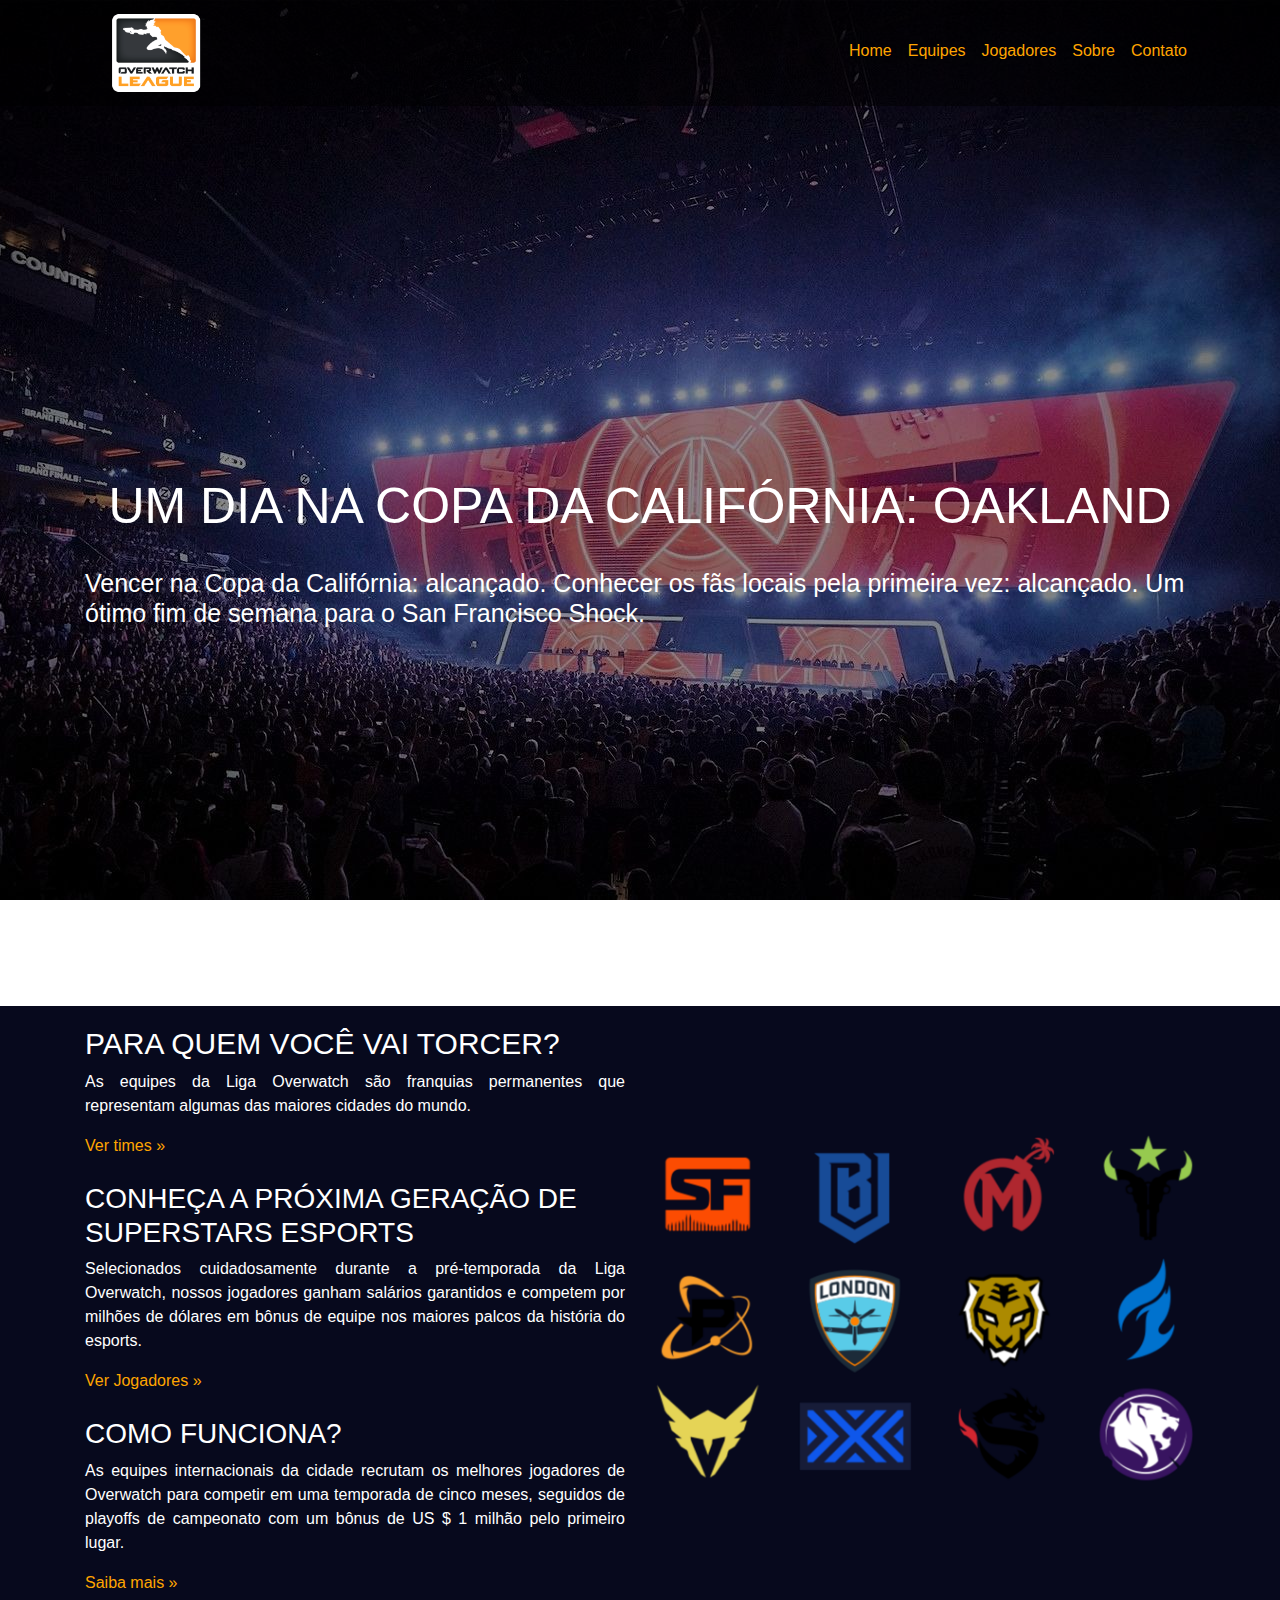
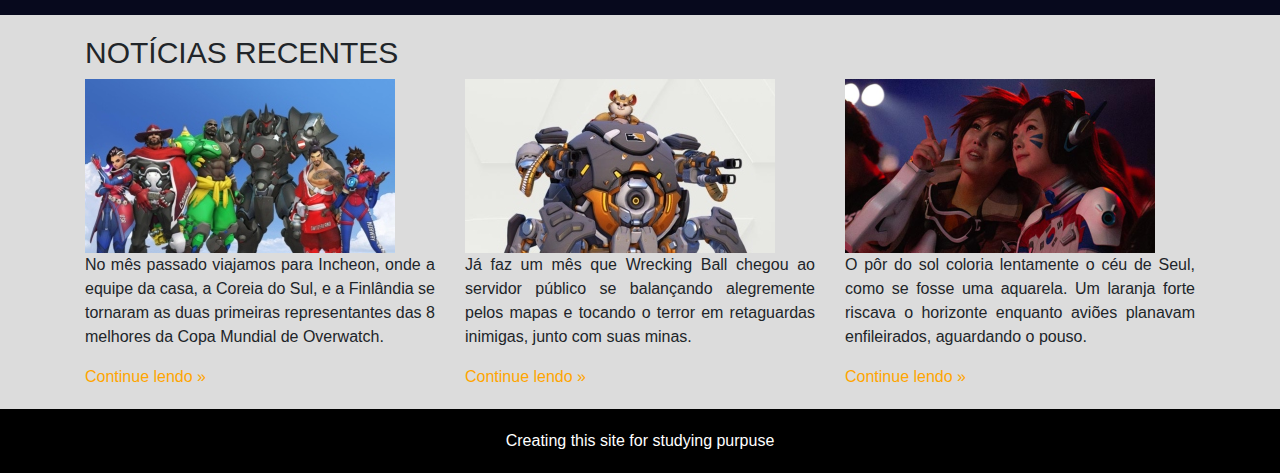
<file: index.html>
<!DOCTYPE html>
<html lang="pt-br">
<head>

	<meta charset="utf-8"/>

	<link rel="stylesheet" href="css/estilo.css"/>
	<link rel="stylesheet" href="css/bootstrap.min.css">
	<link rel="stylesheet" type="text/css" href="css/all.css">


	<title>Overwatch League</title>
	<link rel="icon" href="img/logo.png">

</head>
<body>
<!-- SUP DA PÁGINA (NOME DO SITE/LINKS GERAIS)-->
	<header>
		<nav class="navbar navbar-expand-md navbar-light navbar-transparente">
			<div class="container">
				<a href="index.html" class="navbar-brand">
					<img src="img/logo.png" class="logo">
				</a>

				<button class="navbar-toggler" data-toggle="collapse" data-target="#nav-principal">
					<i class="fas fa-bars"></i>
	          	</button>

				<div class="collapse navbar-collapse" id="nav-principal">
            		<ul class="navbar-nav ml-auto">
						<li class="nav-item">
							<a class="nav-link" href="index.html">Home</a>
						</li>
						<li class="nav-item">
							<a class="nav-link" href="equipes.html">Equipes</a>
						</li>
						<li class="nav-item">
							<a class="nav-link" href="jogadores.html">Jogadores</a>
						</li>
						<li class="nav-item">
							<a class="nav-link" href="sobre.html">Sobre</a>
						</li>
						<li class="nav-item">
							<a class="nav-link" href="contato.html">Contato</a>
						</li>
					</ul>
				</div>

			</div>
		</nav>
	</header>
		
<!-- SEGUNDA LINHA DA PÁGINA (Background Estádio)-->
	 

	<section id="home" class="d-flex">
		<div class="container align-self-center">
			<div class="row">
				<div class="col-md-12" style=" color: white">
					<h1 align="center">
						<a href="#" >UM DIA NA COPA DA CALIFÓRNIA: OAKLAND</a>
					</h1>
					<br/>
					<h4>Vencer na Copa da Califórnia: alcançado. Conhecer os fãs locais pela primeira vez: alcançado. Um ótimo fim de semana para o San Francisco Shock.</h4>
				</div>
			</div>
		</div>
	</section>

<!--  Terceira Linha (Lista de Times)  -->
	<section id="times">
		<div class="container">
			<div class="row">
				<div class="col-md-6" >
					<h2 class="branco">PARA QUEM VOCÊ VAI TORCER?</h2>
					<p class="branco">As equipes da Liga Overwatch são franquias permanentes que representam algumas das maiores cidades do mundo.</p>
					<a href="equipes.html" class="botao">Ver times &raquo;</a>

						<br/>
						<br/>

					<h3 class="branco">CONHEÇA A PRÓXIMA GERAÇÃO DE SUPERSTARS ESPORTS</h3>
					<p class="branco">Selecionados cuidadosamente durante a pré-temporada da Liga Overwatch, nossos jogadores ganham salários garantidos e competem por milhões de dólares em bônus de equipe nos maiores palcos da história do esports.</p>
					<a href="jogadores.html" class="botao">Ver Jogadores &raquo;</a>

						<br/>
						<br/>

					<h3 class="branco">COMO FUNCIONA?</h3>
					<p class="branco">As equipes internacionais da cidade recrutam os melhores jogadores de Overwatch para competir em uma temporada de cinco meses, seguidos de playoffs de campeonato com um bônus de US $ 1 milhão pelo primeiro lugar.</p>
					<a href="sobre.html" class="botao">Saiba mais &raquo;</a>


				</div>
				<div class="col-md-6 align-self-center">
					<img class="img-fluid times-home"  src="img/logos.png">
				</div>
			</div>
		</div>
	</section>


 <!-- QUARTA LINHA (NOTÍCIAS RECENTES)-->

 	<section id="noticias-home">
 		<div class="container">
 			<h2>NOTÍCIAS RECENTES</h2>
 			<div class="row">
 				<div class="col-md-4">
 					<img src="img/fasegrupo320.jpg">
					<p>No mês passado viajamos para Incheon, onde a equipe da casa, a Coreia do Sul, e a Finlândia se tornaram as duas primeiras representantes das 8 melhores da Copa Mundial de Overwatch.</p>
					<a href="#" class="botao">Continue lendo &raquo;</a>
 				</div>

 				<div class="col-md-4">
 					<img src="img/wreckingball.jpg">
					<p>Já faz um mês que Wrecking Ball chegou ao servidor público se balançando alegremente pelos mapas e tocando o terror em retaguardas inimigas, junto com suas minas.</p>
					<a href="#" class="botao">Continue lendo &raquo;</a>
 				</div>

 				<div class="col-md-4">
 					<img src="img/cosplay.png">
					<p>O pôr do sol coloria lentamente o céu de Seul, como se fosse uma aquarela. Um laranja forte riscava o horizonte enquanto aviões planavam enfileirados, aguardando o pouso.</p>
					<a href="#" class="botao">Continue lendo &raquo;</a>
 				</div>

 			</div>
 		</div>

 	</section>
		
<!-- Créditos da página-->
  	<div>
  		<div class="footer">
  			<div class="linha">
  				<footer>
  					<div class="coluna col12">
  						<span>Creating this site for studying purpuse</span>
  					</div>
  				</footer>
  			</div>
  		</div>
  	</div>

<script src="https://code.jquery.com/jquery-3.4.1.slim.min.js" integrity="sha384-J6qa4849blE2+poT4WnyKhv5vZF5SrPo0iEjwBvKU7imGFAV0wwj1yYfoRSJoZ+n" crossorigin="anonymous"></script>
<script src="https://cdn.jsdelivr.net/npm/popper.js@1.16.0/dist/umd/popper.min.js" integrity="sha384-Q6E9RHvbIyZFJoft+2mJbHaEWldlvI9IOYy5n3zV9zzTtmI3UksdQRVvoxMfooAo" crossorigin="anonymous"></script>
<script src="https://stackpath.bootstrapcdn.com/bootstrap/4.4.1/js/bootstrap.min.js" integrity="sha384-wfSDF2E50Y2D1uUdj0O3uMBJnjuUD4Ih7YwaYd1iqfktj0Uod8GCExl3Og8ifwB6" crossorigin="anonymous"></script>

</body>
</html>
</file>
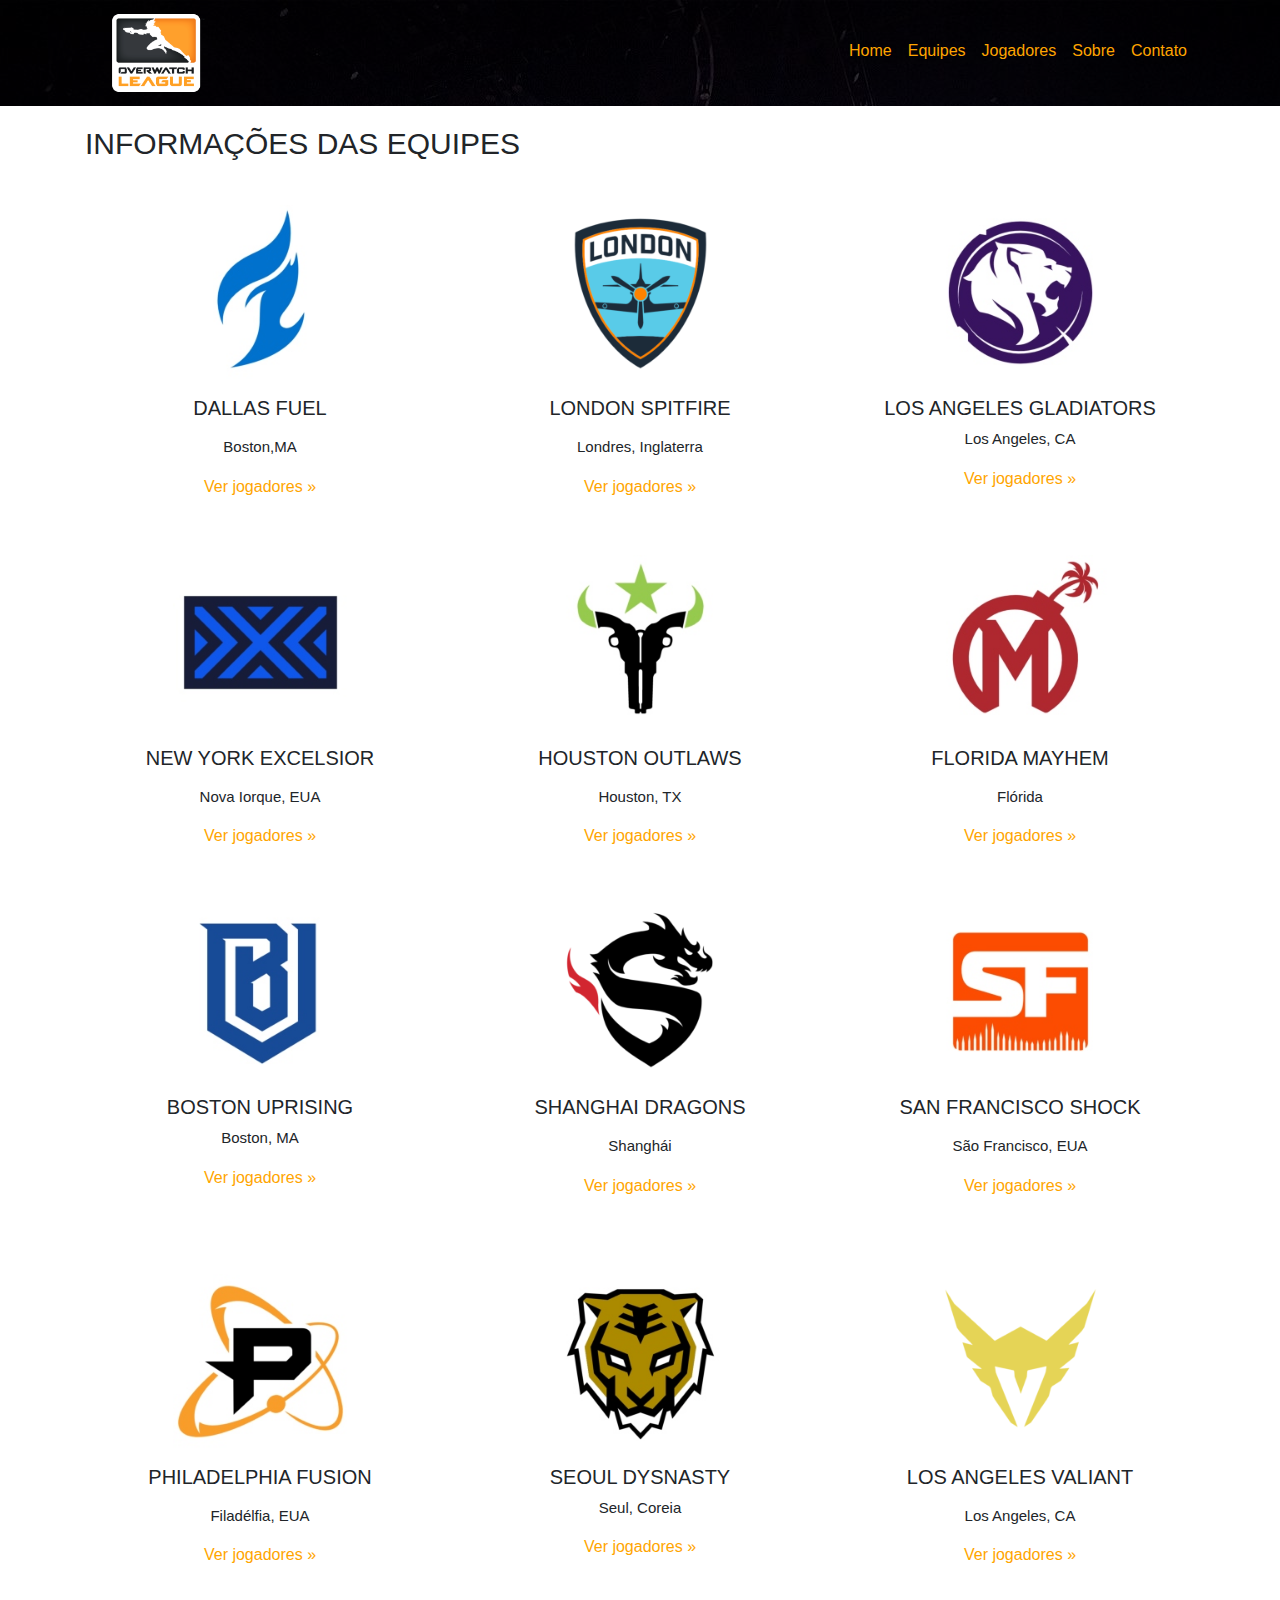
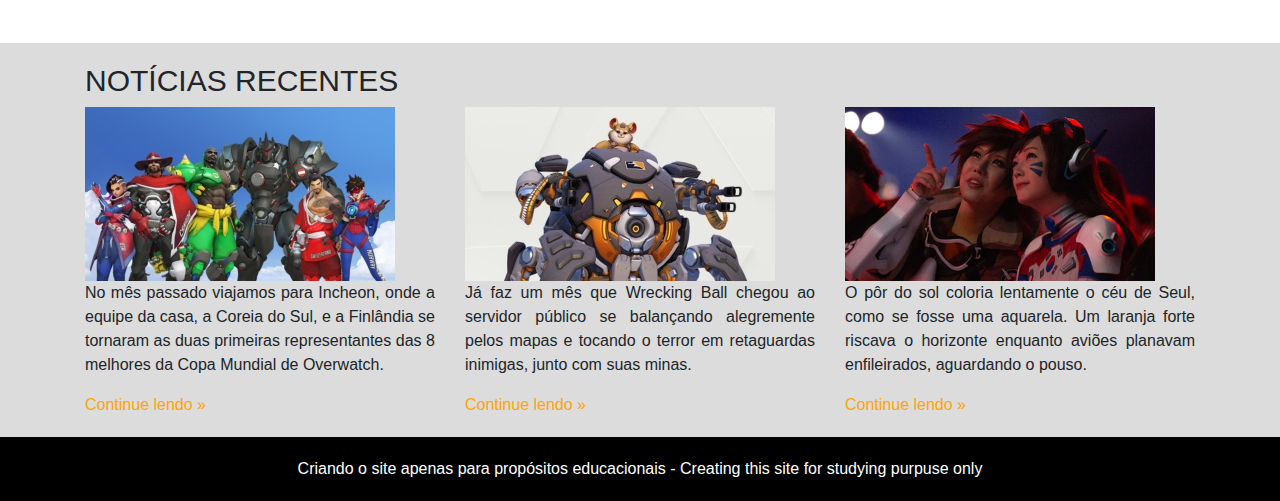
<file: equipes.html>
<!DOCTYPE html>
<html lang="pt-br">
<head>
	<meta charset="utf-8"/>
	<script src="https://code.jquery.com/jquery-3.4.1.slim.min.js" integrity="sha384-J6qa4849blE2+poT4WnyKhv5vZF5SrPo0iEjwBvKU7imGFAV0wwj1yYfoRSJoZ+n" crossorigin="anonymous"></script>
	<script src="https://cdn.jsdelivr.net/npm/popper.js@1.16.0/dist/umd/popper.min.js" integrity="sha384-Q6E9RHvbIyZFJoft+2mJbHaEWldlvI9IOYy5n3zV9zzTtmI3UksdQRVvoxMfooAo" crossorigin="anonymous"></script>
	<script src="https://stackpath.bootstrapcdn.com/bootstrap/4.4.1/js/bootstrap.min.js" integrity="sha384-wfSDF2E50Y2D1uUdj0O3uMBJnjuUD4Ih7YwaYd1iqfktj0Uod8GCExl3Og8ifwB6" crossorigin="anonymous"></script>
	<link rel="stylesheet" href="css/estilo.css"/>
	<link rel="stylesheet" href="css/bootstrap.min.css">
	<link rel="stylesheet" type="text/css" href="css/all.css">


	<title>Overwatch League</title>
	<link rel="icon" href="img/logo.png">
</head>
<body>

	<!-- SUP DA PÁGINA (NOME DO SITE/LINKS GERAIS)-->
	<header>
		<nav class="navbar navbar-expand-md navbar-light navbar-transparente">
			<div class="container">
				<a href="index.html" class="navbar-brand">
					<img src="img/logo.png" class="logo">
				</a>

				<button class="navbar-toggler" data-toggle="collapse" data-target="#nav-principal">
					<i class="fas fa-bars"></i>
	          	</button>

				<div class="collapse navbar-collapse" id="nav-principal">
            		<ul class="navbar-nav ml-auto">
						<li class="nav-item">
							<a class="nav-link" href="index.html">Home</a>
						</li>
						<li class="nav-item">
							<a class="nav-link" href="equipes.html">Equipes</a>
						</li>
						<li class="nav-item">
							<a class="nav-link" href="jogadores.html">Jogadores</a>
						</li>
						<li class="nav-item">
							<a class="nav-link" href="sobre.html">Sobre</a>
						</li>
						<li class="nav-item">
							<a class="nav-link" href="contato.html">Contato</a>
						</li>
					</ul>
				</div>

			</div>
		</nav>
	</header>


<!-- Equipes -->

	<section id="equipes">
		<div class="container">
			<h2 class="h2-equipes">INFORMAÇÕES DAS EQUIPES</h2>
			<div class="row ">
				<div class="col-md-4 div-equipes">
					<img class="centro"  src="img/dallas.jpg"/>
					<p><h3 class="h3-equipes">DALLAS FUEL</h3></p>
					<p class="sub-titulo">Boston,MA</p>
					<p><a href="" class="link-equipes">Ver jogadores &raquo;</a></p>
				</div>
				<div class="col-md-4 div-equipes">
					<img class="centro" src="img/spitfire.png"/>
					<p><h3 class="h3-equipes">LONDON SPITFIRE</h3></p>
					<p class="sub-titulo">Londres, Inglaterra</center></h5></P>
					<p><a href="" class="link-equipes">Ver jogadores &raquo;</a></p>
					
				</div>
				<div class="col-md-4 div-equipes">
					<img class="centro" src="img/gladiators.jpg"/>
					<p><h3 class="h3-equipes">LOS ANGELES GLADIATORS</h3>
					<p class="sub-titulo">Los Angeles, CA</p>
					<p><a href="" class="link-equipes">Ver jogadores &raquo;</a> </p>
					
				</div>
			</div>

			<div class="row">
				<div class="col-md-4 div-equipes">
					<img class="centro" src="img/excelsior.jpg"/>
					<p><h3 class="h3-equipes"> NEW YORK EXCELSIOR </h3></p>
					<p class="sub-titulo">Nova Iorque, EUA</p>
					<p><a href="" class="link-equipes">Ver jogadores &raquo;</a></p>
				</div>
				<div class="col-md-4 div-equipes">
					<img class="centro" src="img/outlaws.jpg"/>
					<p><h3 class="h3-equipes"> HOUSTON OUTLAWS </h3> </p>
					<p class="sub-titulo">Houston, TX</p>
					<p><a href="" class="link-equipes">Ver jogadores &raquo;</a></p>
				</div>
				<div class="col-md-4 div-equipes">
					<img class="centro" src="img/mayhem.jpg"/>
					<p><h3 class="h3-equipes"> FLORIDA MAYHEM </h3></p>
					<p class="sub-titulo">Flórida</p>
					<p><a href="" class="link-equipes">Ver jogadores &raquo;</a></p>
				</div>
			</div>

			<div class="row ">
				<div class="col-md-4 div-equipes">
					<img class="centro" src="img/uprising.jpg"/>
					<p><h3 class="h3-equipes"> BOSTON UPRISING </h3>
					<p class="sub-titulo">Boston, MA</p>
					<p><a href="" class="link-equipes">Ver jogadores &raquo;</a></p>
				</div>
				<div class="col-md-4 div-equipes">
					<img class="centro" src="img/dragons.png"/>
					<p><h3 class="h3-equipes"> SHANGHAI DRAGONS </h3></p>
					<p class="sub-titulo">Shanghái</center></h5></P>
					<p><a href="" class="link-equipes">Ver jogadores &raquo;</a></p>
					
				</div>
				<div class="col-md-4 div-equipes">
					<img class="centro" src="img/shock.jpg"/>
					<p><h3 class="h3-equipes">SAN FRANCISCO SHOCK </center></h3></p>
					<p class="sub-titulo">São Francisco, EUA</center></P>
					<p><a href="" class="link-equipes">Ver jogadores &raquo;</a></p>
					
				</div>
			</div>

			<div class="row div-equipes">
				<div class="col-md-4 div-equipes">
					<img class="centro" src="img/fusion.jpg"/>
					<p><h3 class="h3-equipes"> PHILADELPHIA FUSION</h3></p>
					<p class="sub-titulo">Filadélfia, EUA</P>
					<p><a href="" class="link-equipes">Ver jogadores &raquo;</a></p>
				</div>
				<div class="col-md-4 div-equipes">
					<img class="centro" src="img/dynasty.jpg"/>
					<p><h3 class="h3-equipes">SEOUL DYSNASTY </h3>
					<p class="sub-titulo">Seul, Coreia</p>
					<p ><a href="" class="link-equipes">Ver jogadores &raquo;</a></p>
					
				</div>
				<div class="col-md-4 div-equipes">
					<img class="centro" src="img/valiant.png"/>
					<p><h3 class="h3-equipes">LOS ANGELES VALIANT </center></h3></p>
					<p class="sub-titulo">Los Angeles, CA</P>
					<p><a href="" class="link-equipes" >Ver jogadores &raquo;</a></center></h4></p>
				</div>
			</div>

		</div>
	</section>

		
				
				
		<!--(NOTÍCIAS RECENTES)-->
	<section id="noticias-home">
 		<div class="container">
 			<h2>NOTÍCIAS RECENTES</h2>
 			<div class="row">
 				<div class="col-md-4">
 					<img src="img/fasegrupo320.jpg">
					<p>No mês passado viajamos para Incheon, onde a equipe da casa, a Coreia do Sul, e a Finlândia se tornaram as duas primeiras representantes das 8 melhores da Copa Mundial de Overwatch.</p>
					<a href="#" class="botao">Continue lendo &raquo;</a>
 				</div>

 				<div class="col-md-4">
 					<img src="img/wreckingball.jpg">
					<p>Já faz um mês que Wrecking Ball chegou ao servidor público se balançando alegremente pelos mapas e tocando o terror em retaguardas inimigas, junto com suas minas.</p>
					<a href="#" class="botao">Continue lendo &raquo;</a>
 				</div>

 				<div class="col-md-4">
 					<img src="img/cosplay.png">
					<p>O pôr do sol coloria lentamente o céu de Seul, como se fosse uma aquarela. Um laranja forte riscava o horizonte enquanto aviões planavam enfileirados, aguardando o pouso.</p>
					<a href="#" class="botao">Continue lendo &raquo;</a>
 				</div>
 			</div>
 		</div>
 	</section>

		<!-- Créditos da página-->
  	<div>
  		<div class="footer">
  			<div class="linha">
  				<footer>
  					<div class="coluna col12">
  						<span>Criando o site apenas para propósitos educacionais - Creating this site for studying purpuse only</span>
  					</div>
  				</footer>
  			</div>
  		</div>
  	</div>
</body>
</html>
</file>
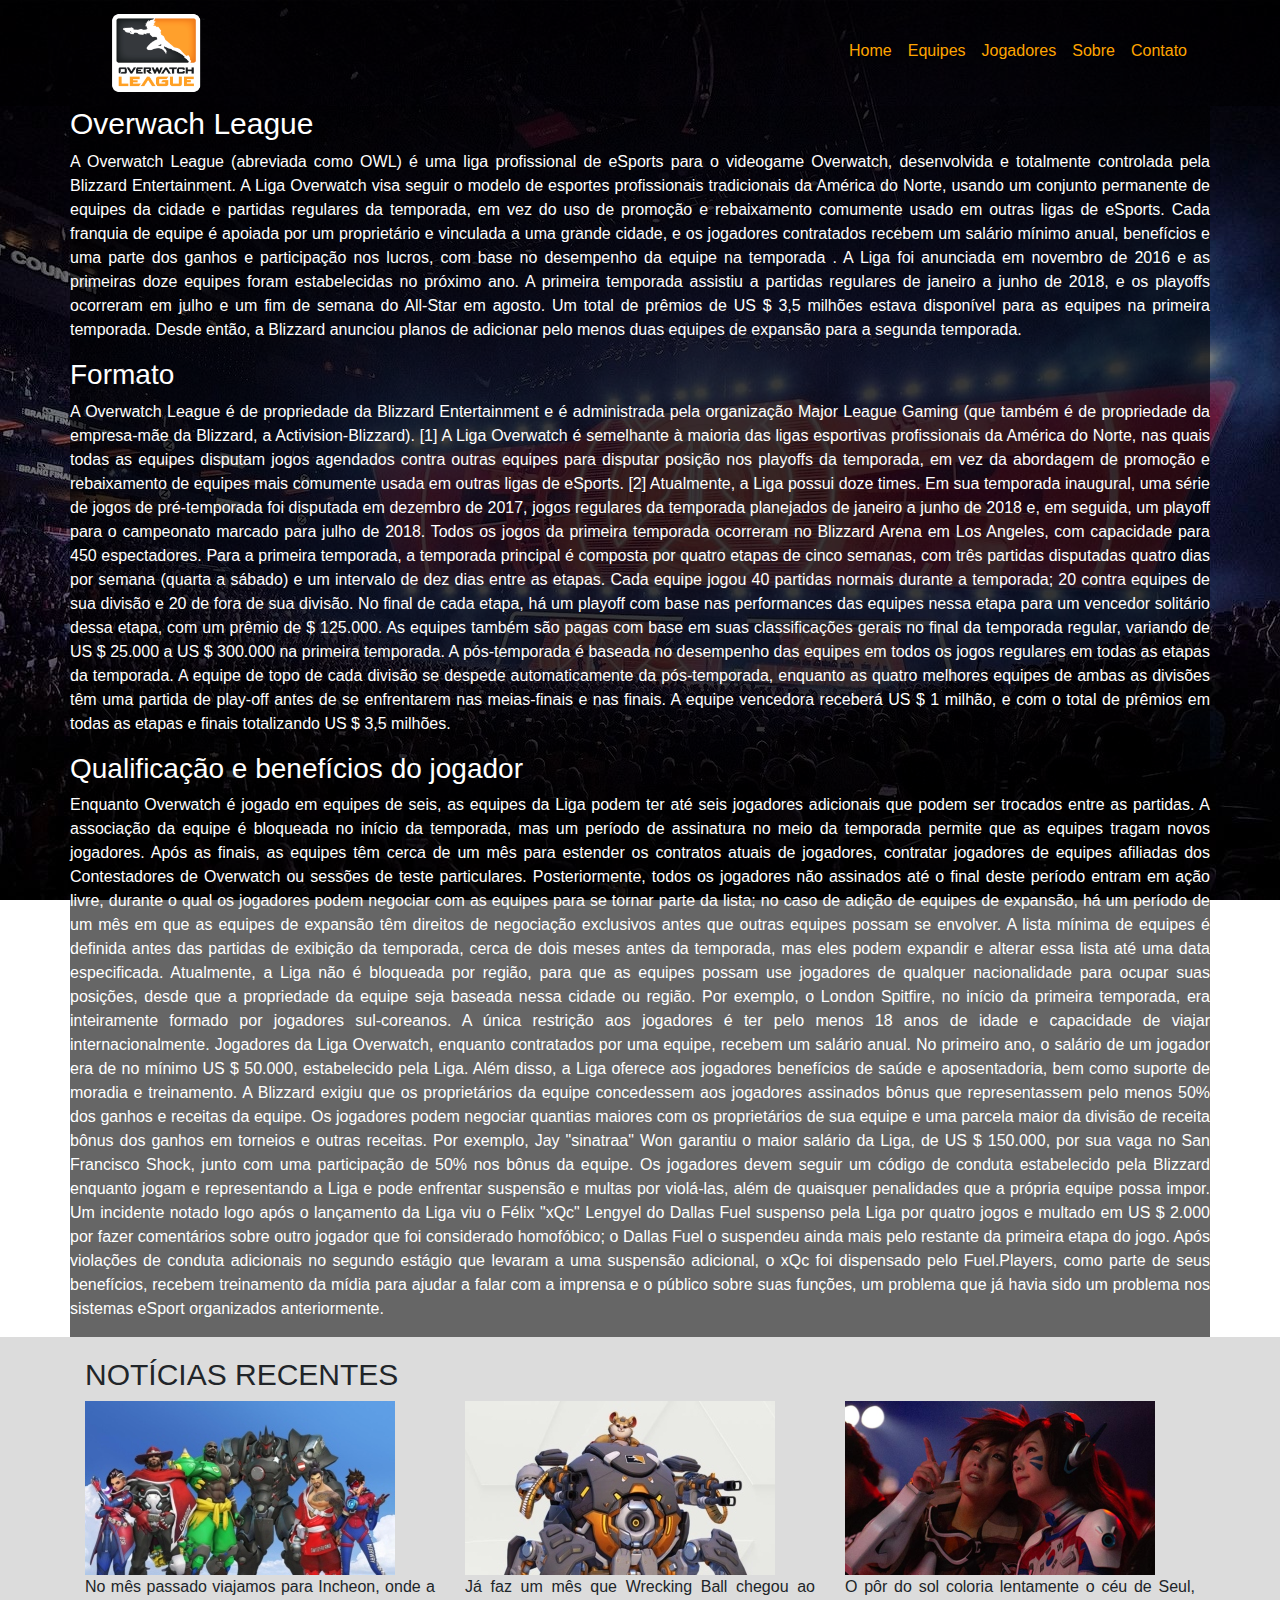
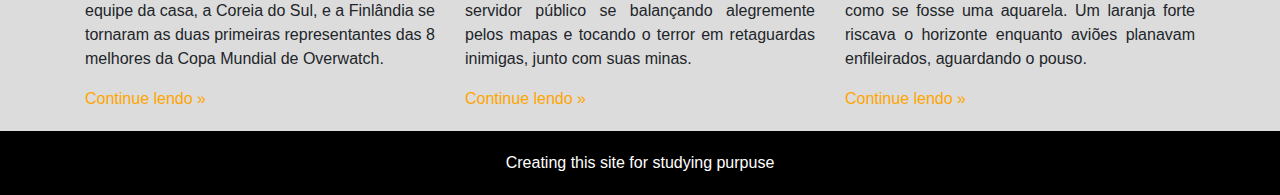
<file: sobre.html>
<!DOCTYPE html>
<html lang="pt-br">
<head>

	<meta charset="utf-8"/>
	<script src="https://code.jquery.com/jquery-3.4.1.slim.min.js" integrity="sha384-J6qa4849blE2+poT4WnyKhv5vZF5SrPo0iEjwBvKU7imGFAV0wwj1yYfoRSJoZ+n" crossorigin="anonymous"></script>
	<script src="https://cdn.jsdelivr.net/npm/popper.js@1.16.0/dist/umd/popper.min.js" integrity="sha384-Q6E9RHvbIyZFJoft+2mJbHaEWldlvI9IOYy5n3zV9zzTtmI3UksdQRVvoxMfooAo" crossorigin="anonymous"></script>
	<script src="https://stackpath.bootstrapcdn.com/bootstrap/4.4.1/js/bootstrap.min.js" integrity="sha384-wfSDF2E50Y2D1uUdj0O3uMBJnjuUD4Ih7YwaYd1iqfktj0Uod8GCExl3Og8ifwB6" crossorigin="anonymous"></script>
	<link rel="stylesheet" href="css/estilo.css"/>
	<link rel="stylesheet" href="css/bootstrap.min.css">
	<link rel="stylesheet" type="text/css" href="css/all.css">


	<title>Overwatch League</title>
	<link rel="icon" href="img/logo.png">

</head>
<body>
<!-- SUP DA PÁGINA (NOME DO SITE/LINKS GERAIS)-->
	<header>
		<nav class="navbar navbar-expand-md navbar-light navbar-transparente">
			<div class="container">
				<a href="index.html" class="navbar-brand">
					<img src="img/logo.png" class="logo">
				</a>

				<button class="navbar-toggler" data-toggle="collapse" data-target="#nav-principal">
					<i class="fas fa-bars"></i>
	          	</button>

				<div class="collapse navbar-collapse" id="nav-principal">
            		<ul class="navbar-nav ml-auto">
						<li class="nav-item">
							<a class="nav-link" href="index.html">Home</a>
						</li>
						<li class="nav-item">
							<a class="nav-link" href="equipes.html">Equipes</a>
						</li>
						<li class="nav-item">
							<a class="nav-link" href="jogadores.html">Jogadores</a>
						</li>
						<li class="nav-item">
							<a class="nav-link" href="sobre.html">Sobre</a>
						</li>
						<li class="nav-item">
							<a class="nav-link" href="contato.html">Contato</a>
						</li>
					</ul>
				</div>

			</div>
		</nav>
	</header>


	<div class="linha">
		<section class="branco">
			<div class="container" id=sobre-fundo>
				<div class="row">
					<h2>Overwach League</h2>
					<p>A Overwatch League (abreviada como OWL) é uma liga profissional de eSports para o videogame Overwatch, desenvolvida e totalmente controlada pela Blizzard Entertainment. A Liga Overwatch visa seguir o modelo de esportes profissionais tradicionais da América do Norte, usando um conjunto permanente de equipes da cidade e partidas regulares da temporada, em vez do uso de promoção e rebaixamento comumente usado em outras ligas de eSports. Cada franquia de equipe é apoiada por um proprietário e vinculada a uma grande cidade, e os jogadores contratados recebem um salário mínimo anual, benefícios e uma parte dos ganhos e participação nos lucros, com base no desempenho da equipe na temporada .
					A Liga foi anunciada em novembro de 2016 e as primeiras doze equipes foram estabelecidas no próximo ano. A primeira temporada assistiu a partidas regulares de janeiro a junho de 2018, e os playoffs ocorreram em julho e um fim de semana do All-Star em agosto. Um total de prêmios de US $ 3,5 milhões estava disponível para as equipes na primeira temporada. Desde então, a Blizzard anunciou planos de adicionar pelo menos duas equipes de expansão para a segunda temporada.</p>
					<h3>Formato</h3>
					<p>A Overwatch League é de propriedade da Blizzard Entertainment e é administrada pela organização Major League Gaming (que também é de propriedade da empresa-mãe da Blizzard, a Activision-Blizzard). [1] A Liga Overwatch é semelhante à maioria das ligas esportivas profissionais da América do Norte, nas quais todas as equipes disputam jogos agendados contra outras equipes para disputar posição nos playoffs da temporada, em vez da abordagem de promoção e rebaixamento de equipes mais comumente usada em outras ligas de eSports. [2] Atualmente, a Liga possui doze times.
					Em sua temporada inaugural, uma série de jogos de pré-temporada foi disputada em dezembro de 2017, jogos regulares da temporada planejados de janeiro a junho de 2018 e, em seguida, um playoff para o campeonato marcado para julho de 2018. Todos os jogos da primeira temporada ocorreram no Blizzard Arena em Los Angeles, com capacidade para 450 espectadores.
					Para a primeira temporada, a temporada principal é composta por quatro etapas de cinco semanas, com três partidas disputadas quatro dias por semana (quarta a sábado) e um intervalo de dez dias entre as etapas. Cada equipe jogou 40 partidas normais durante a temporada; 20 contra equipes de sua divisão e 20 de fora de sua divisão. No final de cada etapa, há um playoff com base nas performances das equipes nessa etapa para um vencedor solitário dessa etapa, com um prêmio de $ 125.000. As equipes também são pagas com base em suas classificações gerais no final da temporada regular, variando de US $ 25.000 a US $ 300.000 na primeira temporada.
					A pós-temporada é baseada no desempenho das equipes em todos os jogos regulares em todas as etapas da temporada. A equipe de topo de cada divisão se despede automaticamente da pós-temporada, enquanto as quatro melhores equipes de ambas as divisões têm uma partida de play-off antes de se enfrentarem nas meias-finais e nas finais. A equipe vencedora receberá US $ 1 milhão, e com o total de prêmios em todas as etapas e finais totalizando US $ 3,5 milhões.</p>
					<h3>Qualificação e benefícios do jogador</h3>
					<p>Enquanto Overwatch é jogado em equipes de seis, as equipes da Liga podem ter até seis jogadores adicionais que podem ser trocados entre as partidas. A associação da equipe é bloqueada no início da temporada, mas um período de assinatura no meio da temporada permite que as equipes tragam novos jogadores. Após as finais, as equipes têm cerca de um mês para estender os contratos atuais de jogadores, contratar jogadores de equipes afiliadas dos Contestadores de Overwatch ou sessões de teste particulares. Posteriormente, todos os jogadores não assinados até o final deste período entram em ação livre, durante o qual os jogadores podem negociar com as equipes para se tornar parte da lista; no caso de adição de equipes de expansão, há um período de um mês em que as equipes de expansão têm direitos de negociação exclusivos antes que outras equipes possam se envolver. A lista mínima de equipes é definida antes das partidas de exibição da temporada, cerca de dois meses antes da temporada, mas eles podem expandir e alterar essa lista até uma data especificada. Atualmente, a Liga não é bloqueada por região, para que as equipes possam use jogadores de qualquer nacionalidade para ocupar suas posições, desde que a propriedade da equipe seja baseada nessa cidade ou região. Por exemplo, o London Spitfire, no início da primeira temporada, era inteiramente formado por jogadores sul-coreanos. A única restrição aos jogadores é ter pelo menos 18 anos de idade e capacidade de viajar internacionalmente. Jogadores da Liga Overwatch, enquanto contratados por uma equipe, recebem um salário anual. No primeiro ano, o salário de um jogador era de no mínimo US $ 50.000, estabelecido pela Liga. Além disso, a Liga oferece aos jogadores benefícios de saúde e aposentadoria, bem como suporte de moradia e treinamento. A Blizzard exigiu que os proprietários da equipe concedessem aos jogadores assinados bônus que representassem pelo menos 50% dos ganhos e receitas da equipe. Os jogadores podem negociar quantias maiores com os proprietários de sua equipe e uma parcela maior da divisão de receita bônus dos ganhos em torneios e outras receitas. Por exemplo, Jay "sinatraa" Won garantiu o maior salário da Liga, de US $ 150.000, por sua vaga no San Francisco Shock, junto com uma participação de 50% nos bônus da equipe. Os jogadores devem seguir um código de conduta estabelecido pela Blizzard enquanto jogam e representando a Liga e pode enfrentar suspensão e multas por violá-las, além de quaisquer penalidades que a própria equipe possa impor. Um incidente notado logo após o lançamento da Liga viu o Félix "xQc" Lengyel do Dallas Fuel suspenso pela Liga por quatro jogos e multado em US $ 2.000 por fazer comentários sobre outro jogador que foi considerado homofóbico; o Dallas Fuel o suspendeu ainda mais pelo restante da primeira etapa do jogo. Após violações de conduta adicionais no segundo estágio que levaram a uma suspensão adicional, o xQc foi dispensado pelo Fuel.Players, como parte de seus benefícios, recebem treinamento da mídia para ajudar a falar com a imprensa e o público sobre suas funções, um problema que já havia sido um problema nos sistemas eSport organizados anteriormente.</p>
				</div>
			</div>
		</section>
	</div>
 <!-- QUARTA LINHA (NOTÍCIAS RECENTES)-->
		 <!-- QUARTA LINHA (NOTÍCIAS RECENTES)-->

 	<section id="noticias-home">
 		<div class="container">
 			<h2>NOTÍCIAS RECENTES</h2>
 			<div class="row">
 				<div class="col-md-4">
 					<img src="img/fasegrupo320.jpg">
					<p>No mês passado viajamos para Incheon, onde a equipe da casa, a Coreia do Sul, e a Finlândia se tornaram as duas primeiras representantes das 8 melhores da Copa Mundial de Overwatch.</p>
					<a href="#" class="botao">Continue lendo &raquo;</a>
 				</div>

 				<div class="col-md-4">
 					<img src="img/wreckingball.jpg">
					<p>Já faz um mês que Wrecking Ball chegou ao servidor público se balançando alegremente pelos mapas e tocando o terror em retaguardas inimigas, junto com suas minas.</p>
					<a href="#" class="botao">Continue lendo &raquo;</a>
 				</div>

 				<div class="col-md-4">
 					<img src="img/cosplay.png">
					<p>O pôr do sol coloria lentamente o céu de Seul, como se fosse uma aquarela. Um laranja forte riscava o horizonte enquanto aviões planavam enfileirados, aguardando o pouso.</p>
					<a href="#" class="botao">Continue lendo &raquo;</a>
 				</div>

 			</div>
 		</div>

 	</section>
<!-- Créditos da página-->
  		<div>
  		<div class="footer">
  			<div class="linha">
  				<footer>
  					<div class="coluna col12">
  						<span>Creating this site for studying purpuse</span>
  					</div>
  				</footer>
  			</div>
  		</div>
  	</div>
</body>
</html>
</file>
<file: css/estilo.css>
html, body, #home{
	height: 100%
}

body{
	font-family: 'Roboto', sans-serif;
	background:url(../img/finals.jpg) no-repeat center center fixed;
	background-size: cover;
}

/* Header */

header{
	font-size: 16px;
}

nav.navbar-transparente{
	background: rgba(0,0,0,0.5) ;
}

.navbar-light .navbar-toggler {
    color: white !important;
    border-color: white !important;
}

.fa, .fas, .far, .fal, .fad, .fab {
    line-height: 1.5 !important;
}

img.logo {
  max-height:80px;
}

.navbar-nav li a {
     color: orange !important; 
 }
.navbar-nav li a:hover { 
     color: white !important;
 }




/* Capa */

h1 a {
    color: white;
    text-decoration: none;
    background-color: transparent;
}

h1 a:hover {
    color: orange;
    text-decoration: none;
    background-color: transparent;
}


#times{
	background: rgb(7,9,29);
	padding-top: 20px;
	padding-bottom: 20px;
}

.branco{
	color: white;
}

#times-home{
	width: 100%;
}

#noticias-home{
	background: #DCDCDC;
	padding-top: 20px;
	padding-bottom: 20px;
}


/* Página Equipes */

#equipes{
	background: white !important;
	padding-top: 20px;
	padding-bottom: 20px;
}


p a{

    color: orange;
    text-decoration: none;
    background-color: transparent;
    align-self: center;
}

p a:hover{

    color: black;
    text-decoration: none;
    background-color: transparent;

}

.sub-titulo{
 	font-size: 15px;
  	text-align: center;
}

.link-equipes{
	text-align: center;
    display: block;
    margin: 0 auto;
}

.h2-equipes{
	font-size: 30px !important;
	padding-bottom: 15px;
}

.h3-equipes{
	font-size: 20px !important;
	text-align: center;
}

.div-equipes{
	padding-top: 20px;
	padding-bottom: 20px;
}


/* Página Sobre */

img.logosobre {
  max-height:60px;
}

#sobre-fundo{
	background-color: rgba(0,0,0,0.6);
}


/*ESTILOS REUTILIZÁVEIS */

.centro {
  display: block;
  margin-left: auto;
  margin-right: auto;
  width: 50%;
}

.sem-padding{
	padding: 0 !important;
}
.sem-margin{
	margin: - !important;
}
h1, h2, h3, h4, h5, h6{
	font-weight: 500;
	margin: 15px 0px 10px 0px;
}
ul li, ol li{
	margin-bottom: 5px;
}
ul.inline li, ol.inline li{
	display: inline;
	margin-right: 15px;
}
ul.inline li:last-child, ol.inline li:last-child{
	margin-right: 0;
}
ul.sem-marcador, ol.sem-marcador{
	list-style: none;
	padding-left: 0
}
a.botao, input.botao{
	padding-left: 5px 10px;
	border-radius: 3px;
	color: #FFA500;
	cursor:pointer;
	margin: 5px 0px;
	border:none;
}
a.botao:hover, input.botao:hover{
	text-decoration: none;
	color: black;
}
div p {
	text-align:justify;
}
/* LAYOUT DO SITE */

.noticias{
	background: #DCDCDC;
}
.menu{
	text-transform: uppercase;
	text-align: left;
	margin-top: 25px;
}
.menu li a{
	padding: 5px 10px;
	border-radius: 3px;
}
.menu li a:hover{
	text-decoration: none;
	background: orange;
	color:white;
}
.contato label{
	display: block;
	font-size: 13px;
	font-weight: 300;
}
.contato input, .contato textarea{
	display:block;
	margin-bottom: 15px;
	padding: 5px 2%;
	width: 96%;
}
.contato textarea{
	height: 150px;
}
.contato input.botao{
	width: auto;
}

/* Responsividade */

/* Extra small devices (portrait phones, less than 576px) */
@media (max-width: 575.98px) {
h1{
	font-size: 30px !important;
}

h2{
	font-size: 
}

h4{
	font-size: 15px !important;
}

h2{
	font-size: 20px !important;
}

h3{
	font-size: 17px !important;
}

}

/* Small devices (landscape phones, 576px and up)*/
@media (min-width: 576px) and (max-width: 767.98px) {
h1{
	font-size: 35px !important;
}

h4{
	font-size: 18px !important;
}

h2{
	font-size: 23px !important;
}

h3{
	font-size: 19px !important;
}


}

/* Medium devices (tablets, 768px and up)*/
@media (min-width: 768px) and (max-width: 991.98px) {

	h1{
	font-size: 40px !important;
}

h4{
	font-size: 20px !important;
}

h2{
	font-size: 25px !important;
}

h3{
	font-size: 22px !important;
}

	
}

/* Large devices (desktops, 992px and up)*/
@media (min-width: 992px) and (max-width: 1199.98px) { 

h1{
	font-size: 45px !important;
}

h4{
	font-size: 20px !important;
}

h2{
	font-size: 27px !important;
}

h3{
	font-size: 25px !important;
}

}

/* Extra large devices (large desktops, 1200px and up)*/
@media (min-width: 1200px) {

h1{
	font-size: 50px !important;
}

h4{
	font-size: 25px !important;
}

h2{
	font-size: 30px !important;
}

h3{
	font-size: 28px !important;
}

}

/* Footer */

.footer{
	background: black;
	color: white;
	padding: 20px 0;
	text-align: center;
	font-weight: 100;
}
</file>
